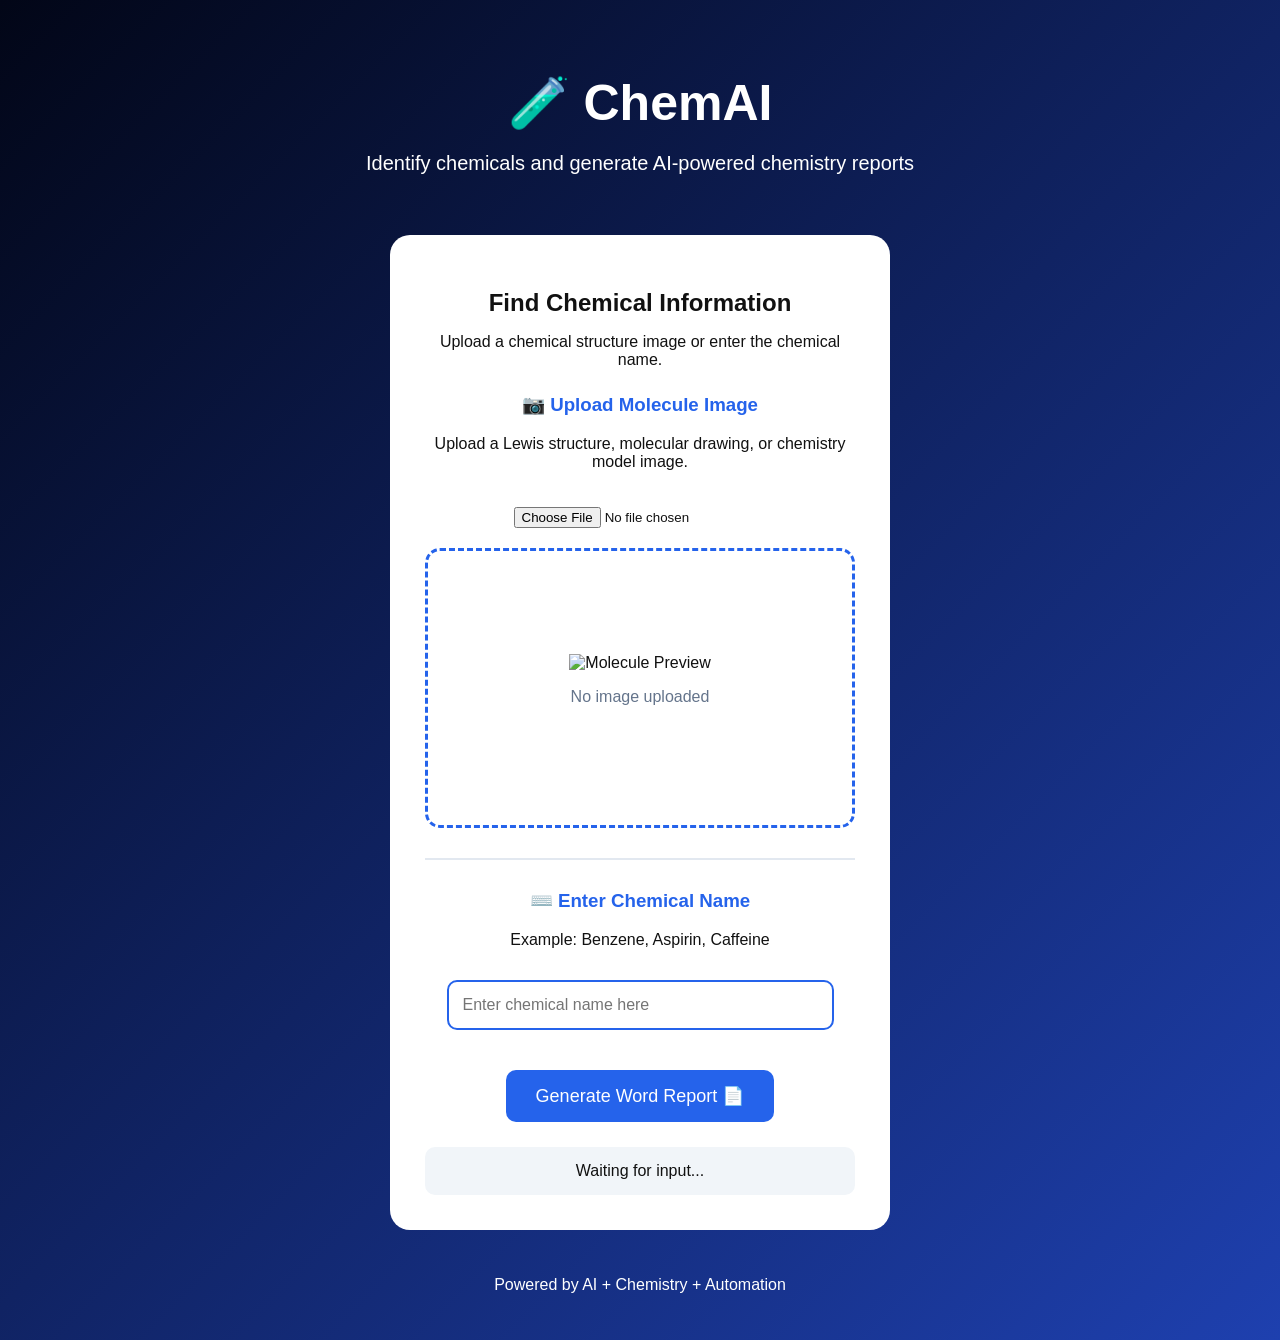
<file: index.html>
<!DOCTYPE html>
<html lang="en">

<head>
    <meta charset="UTF-8">
    <meta name="viewport" content="width=device-width, initial-scale=1.0">

    <title>ChemAI Report Generator</title>

    <link rel="stylesheet" href="dil.css">
</head>


<body>


<header>

    <h1>🧪 ChemAI</h1>

    <p>
        Identify chemicals and generate AI-powered chemistry reports
    </p>

</header>



<main>


<div class="container">


<h2>Find Chemical Information</h2>


<p>
Upload a chemical structure image or enter the chemical name.
</p>



<!-- IMAGE OPTION -->

<h3>📷 Upload Molecule Image</h3>

<p>
Upload a Lewis structure, molecular drawing, or chemistry model image.
</p>


<input 
type="file" 
id="imageInput"
accept="image/*">



<div class="image-box">

<img id="imagePreview" 
alt="Molecule Preview">

<p id="placeholder">
No image uploaded
</p>

</div>



<hr>



<!-- TEXT OPTION -->

<h3>⌨️ Enter Chemical Name</h3>


<p>
Example: Benzene, Aspirin, Caffeine
</p>


<input
type="text"
id="chemicalNameInput"
placeholder="Enter chemical name here">





<button id="generateBtn">

Generate Word Report 📄

</button>



<div id="status">

Waiting for input...

</div>



</div>


</main>



<footer>

<p>
Powered by AI + Chemistry + Automation
</p>

</footer>



<script src="dil.js"></script>


</body>

</html>
</file>
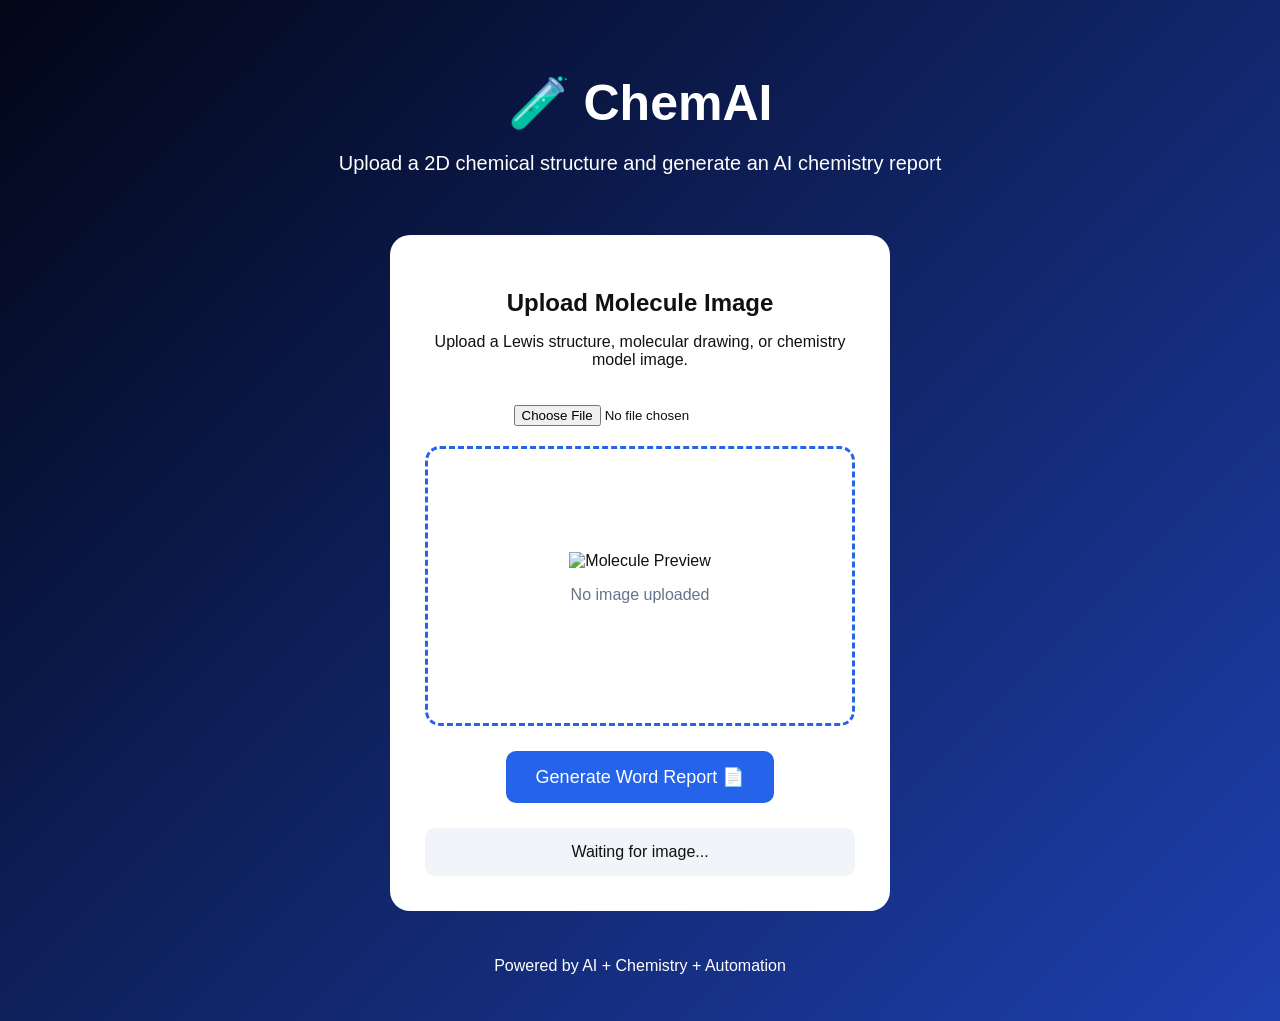
<file: dil.html>
<!DOCTYPE html>
<html lang="en">

<head>
    <meta charset="UTF-8">
    <meta name="viewport" content="width=device-width, initial-scale=1.0">

    <title>ChemAI Report Generator</title>

    <link rel="stylesheet" href="dil.css">
</head>


<body>


<header>

    <h1>🧪 ChemAI</h1>

    <p>
        Upload a 2D chemical structure and generate an AI chemistry report
    </p>

</header>



<main>


<div class="container">


<h2>Upload Molecule Image</h2>


<p>
Upload a Lewis structure, molecular drawing, or chemistry model image.
</p>



<input 
type="file" 
id="imageInput"
accept="image/*">



<div class="image-box">

<img id="imagePreview" 
alt="Molecule Preview">

<p id="placeholder">
No image uploaded
</p>

</div>



<button id="generateBtn">

Generate Word Report 📄

</button>



<div id="status">

Waiting for image...

</div>



</div>


</main>



<footer>

<p>
Powered by AI + Chemistry + Automation
</p>

</footer>



<script src="dil.js"></script>


</body>

</html>
</file>
<file: dil.css>
*{

    box-sizing:border-box;

}



body{

    margin:0;
    font-family:Arial, sans-serif;
    background:
    linear-gradient(135deg,#020617,#1e40af);

    color:white;

}



header{

    text-align:center;
    padding:40px;

}



header h1{

    font-size:50px;
    margin-bottom:10px;

}



header p{

    font-size:20px;

}



main{

    display:flex;
    justify-content:center;

}



.container{

    background:white;
    color:#111;

    width:500px;

    padding:35px;

    border-radius:20px;

    text-align:center;

}



/* Section headings */

h2{

    margin-bottom:10px;

}


h3{

    margin-top:25px;
    color:#2563eb;

}



/* File upload */

input[type="file"]{

    margin:20px;

}



/* Chemical name input */

#chemicalNameInput{

    width:90%;

    padding:14px;

    margin:15px;

    border-radius:10px;

    border:2px solid #2563eb;

    font-size:16px;

}



#chemicalNameInput:focus{

    outline:none;

    border-color:#1d4ed8;

}



/* Image preview */

.image-box{

    height:280px;

    width:100%;

    border:3px dashed #2563eb;

    border-radius:15px;

    display:flex;

    justify-content:center;

    align-items:center;

    flex-direction:column;

    overflow:hidden;

}



.image-box img{

    max-width:95%;
    max-height:95%;

}



#placeholder{

    color:#64748b;

}



/* Divider */

hr{

    margin:30px 0;

    border:none;

    border-top:2px solid #e2e8f0;

}



/* Button */

button{

    margin-top:25px;

    padding:15px 30px;

    font-size:18px;

    border:none;

    border-radius:10px;

    background:#2563eb;

    color:white;

    cursor:pointer;

}



button:hover{

    background:#1d4ed8;

}



/* Status box */

#status{

    margin-top:25px;

    padding:15px;

    background:#f1f5f9;

    border-radius:10px;

    color:#111;

}



/* Footer */

footer{

    text-align:center;

    padding:30px;

}
</file>
